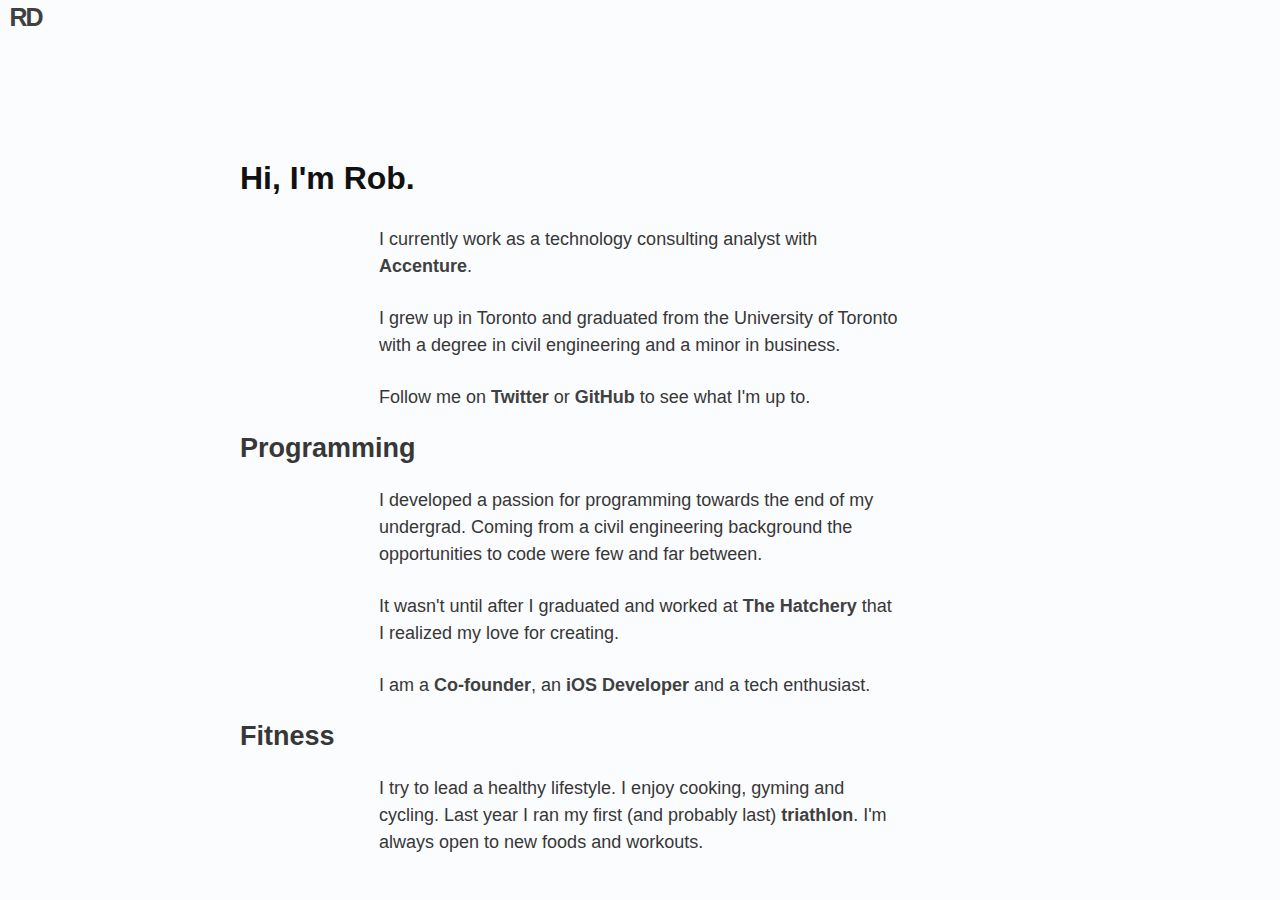
<file: about.html>
<html>
    <head>
        <title>About</title>
        <link rel="stylesheet" href="css/style.css">


        <script>
            (function(i,s,o,g,r,a,m){i['GoogleAnalyticsObject']=r;i[r]=i[r]||function(){
            (i[r].q=i[r].q||[]).push(arguments)},i[r].l=1*new Date();a=s.createElement(o),
            m=s.getElementsByTagName(o)[0];a.async=1;a.src=g;m.parentNode.insertBefore(a,m)
            })(window,document,'script','//www.google-analytics.com/analytics.js','ga');

            ga('create', 'UA-75158268-1', 'auto');
            ga('send', 'pageview');
        </script>

    </head>
    <body>
        <div id="header">
            <a href="index.html"><div id="logo">RD</div></a>
        </div>
        <div id="container-about">
<!--             <div id="image-wrapper">
                <img src="#"/>
            </div> -->
            <h1>Hi, I'm Rob.</h1>
            <div id="article">
                <p>I currently work as a technology consulting analyst with <a href='https://www.accenture.com/ca-en/' target='blank'>Accenture</a>.</p>  
                <p>I grew up in Toronto and graduated from the University of Toronto with a degree in civil engineering and a minor in business.</p>
                <p>Follow me on <a href="https://twitter.com/diippy" target="blank">Twitter</a> or <a href="https://github.com/rdippolito" target="blank">GitHub</a> to see what I'm up to.</p>
<!--                 <div id="image-wrapper">
                    <img src="#" style="width: 800px; margin-left: -100px;" />
                </div> -->
                <h2>Programming</h2>
                <p>I developed a passion for programming towards the end of my undergrad. Coming from a civil engineering background the opportunities to code were few and far between.</p>
                <p>It wasn't until after I graduated and worked at <a href='https://www.facebook.com/hatchery123/videos/vb.100003548364529/765258230269115/?type=2' target='blank'>The Hatchery</a> that I realized my love for creating.</p>
                <p>I am a <a href='http://mentormee.info/' target='blank'>Co-founder</a>, an <a href='https://itunes.apple.com/ky/app/eddgi/id1061188451?mt=8' target='blank'>iOS Developer</a> and a tech enthusiast.</p>
<!--                 <div id="image-wrapper">
                    <img src="#" style="width: 800px; margin-left: -100px;" />
                </div> -->
                <h2>Fitness</h2>
                <p>I try to lead a healthy lifestyle. I enjoy cooking, gyming and cycling. Last year I ran my first (and probably last) <a href='assets/Triathlon.JPG' target='blank'>triathlon</a>. I'm always open to new foods and workouts.</p>
            </div>
            <div id="footer">
            </div>
        </div>
    </body>
</html>
</file>
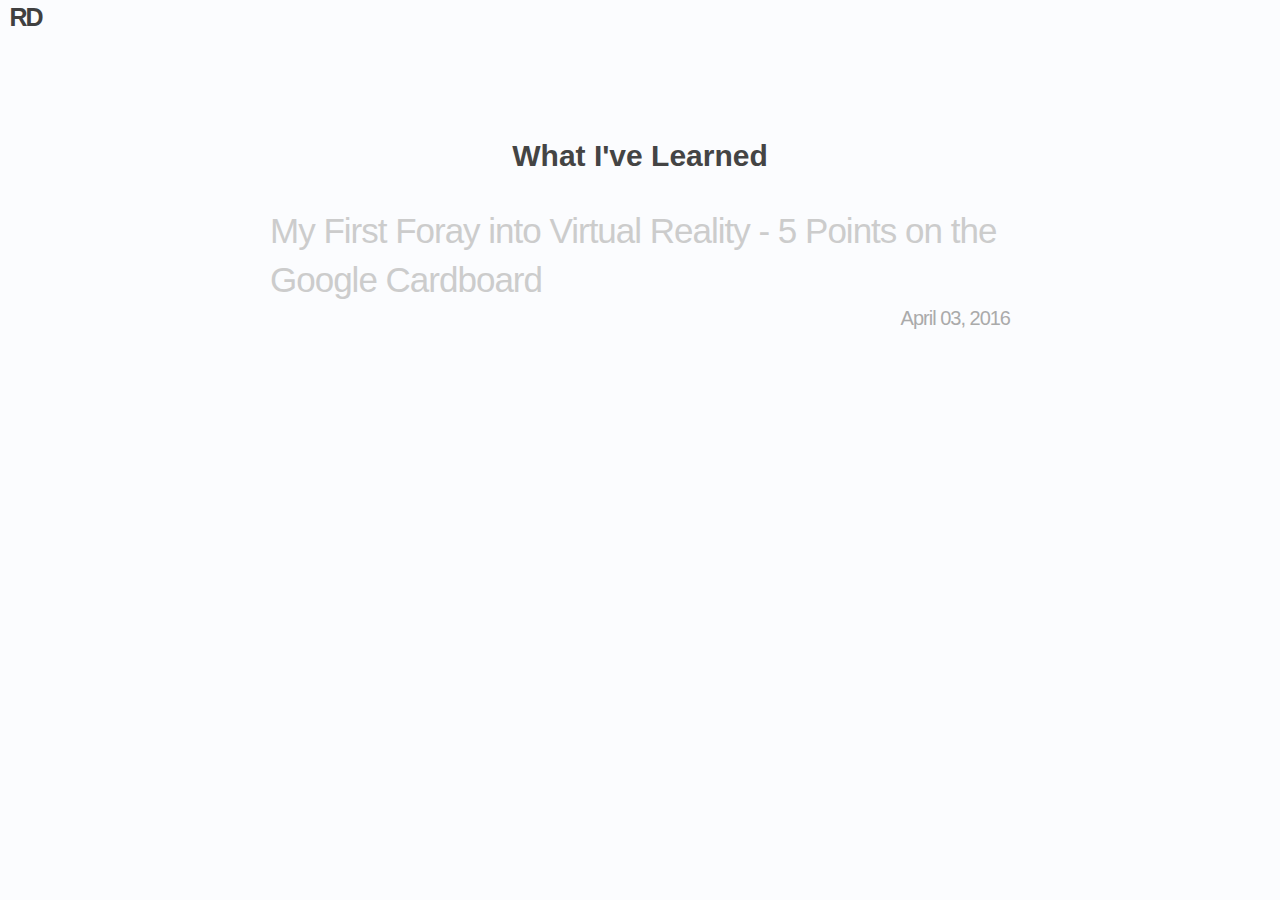
<file: blog.html>
<html>
    <head>
        <title>Blog</title>
        <link rel="stylesheet" href="css/style.css">
    </head>
    <body>
        <div id="header">
            <a href="index.html"><div id="logo">RD</div></a>
        </div>
        <div id="container-about">
            <div id="word-title">What I've Learned</div>
            <div id="word-list">
                <a href="BPs/blogpost001.html">
                    <div class="post">
                        <div class="post-name">My First Foray into Virtual Reality - 5 Points on the Google Cardboard</div>
                        <div class="post-date-blog">April 03, 2016</div>
                    </div>
                </a>
            </div>
        </div>
    </body>
</html>
</file>
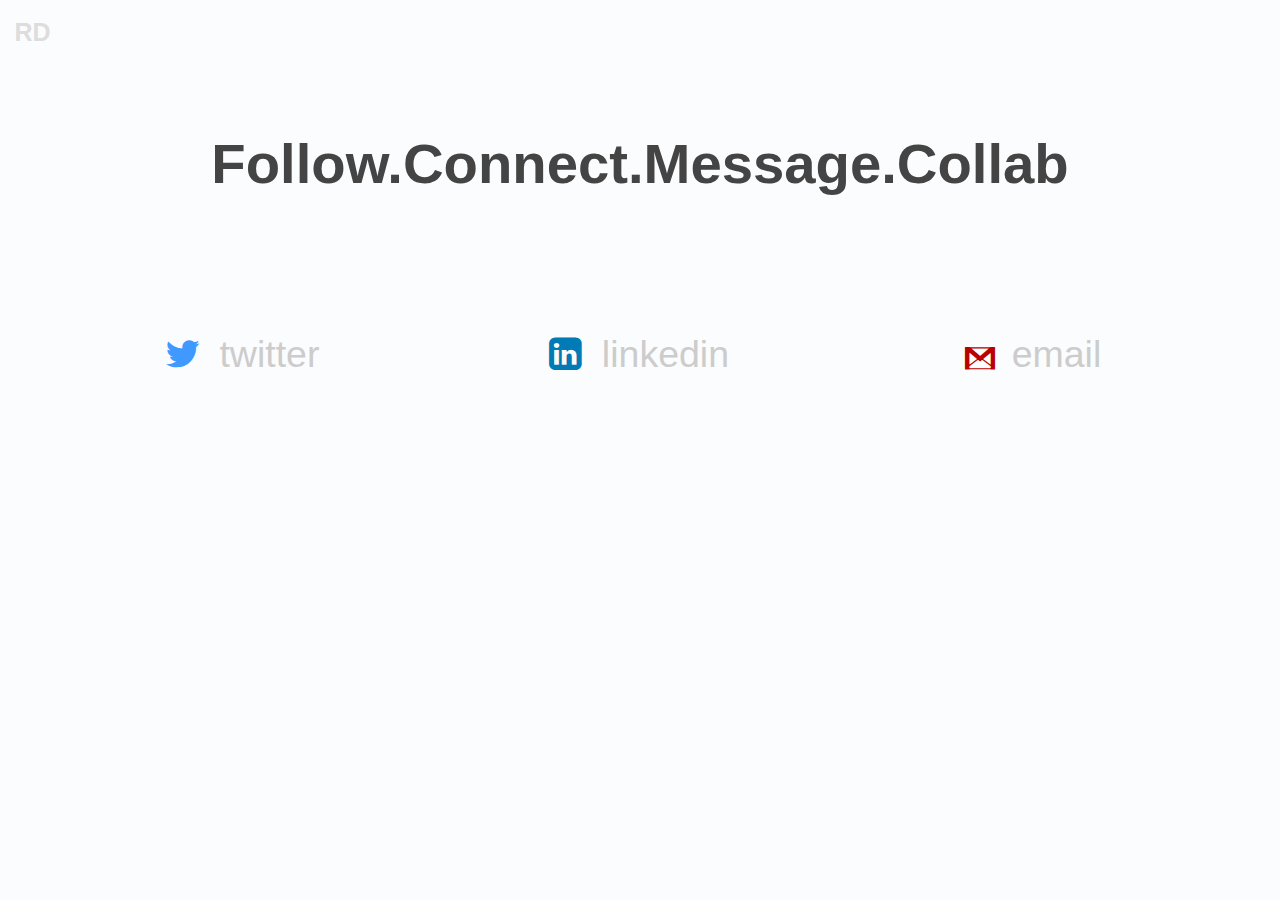
<file: contact.html>
<!DOCTYPE html>
<html>
<head>
  <title>Contact</title>
  <link rel="stylesheet" type="text/css" href="css/style.css">
  <link rel="stylesheet" type="text/css" href="css/fontello.css">
</head>
<body>
  <div id="header2">
    <a href="index.html"><div id="logo">RD</div></a>
  </div>

  <div id="container2" style="">

    <div id="contact-title">
      <div id="writing-title">Follow.Connect.Message.Collab</div>
    </div>

    <div id="contact-links">
      <ul>
        <li><a href="https://twitter.com/diippy" target="_blank"><i class="demo-icon icon-twitter" style="color:#4099FF;"></i> twitter</a></li>
        <li><a href="https://www.linkedin.com/in/robert-d-ippolito-8062b039?trk=nav_responsive_tab_profile_pic" target="_blank"><i class="icon-linkedin-squared" style="color:#007bb5;"></i> linkedin</a></li>
        <li><a href="mailto:robert.dippolitoo@gmail.com"><i class="icon-gmail" style="color:#bb0000;"></i> email</a></li>
        <li><a href="https://github.com/rdippolito" target="_blank"><i class="icon-github-circled" style="color:#333;"></i> github</a></li>
      </ul>
    </div>
    
  </div>
</body>
</html>
</file>
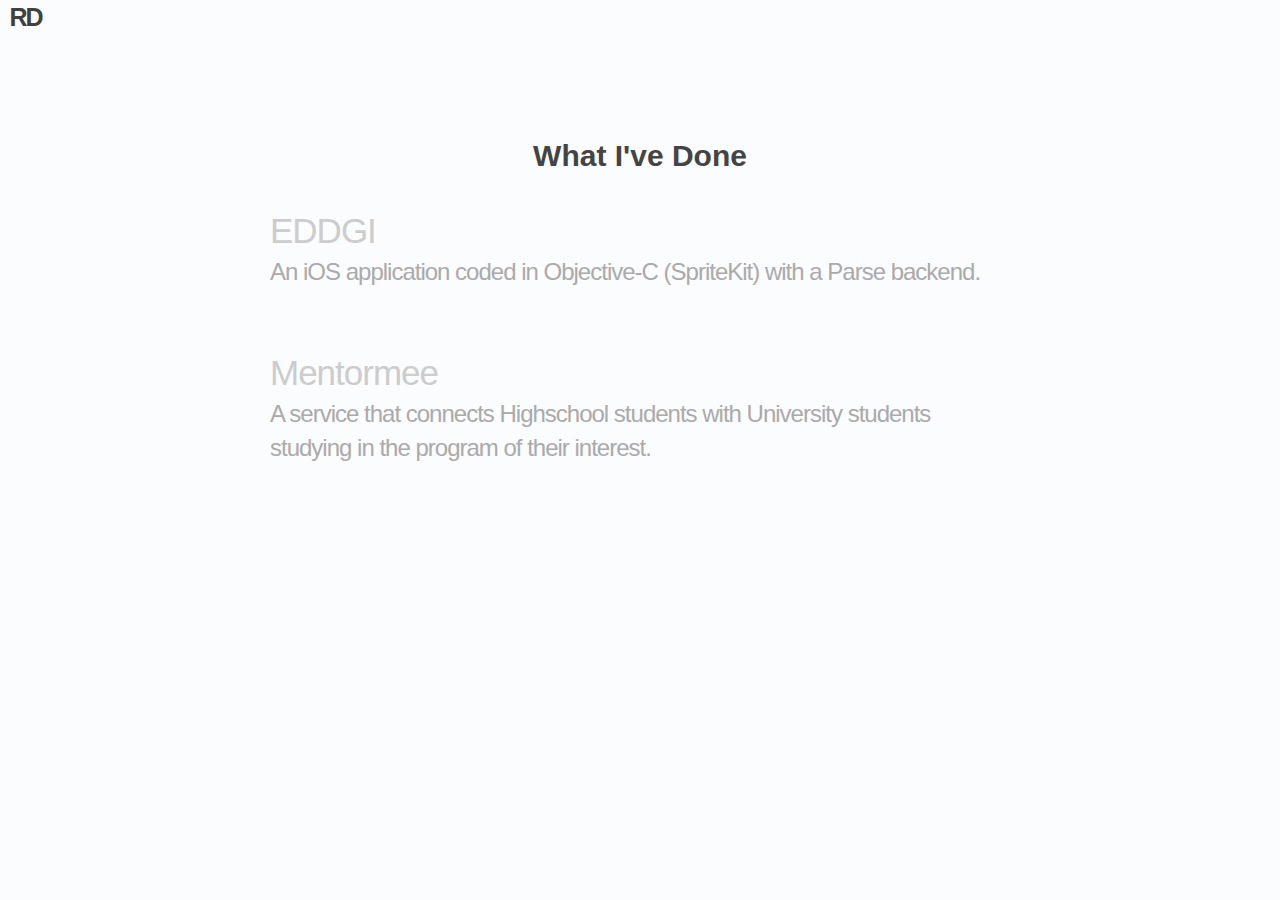
<file: projects.html>
<html>
    <head>
        <title>Projects</title>
        <link rel="stylesheet" href="css/style.css">
    </head>
    <body>
        <div id="header">
            <a href="index.html"><div id="logo">RD</div></a>
        </div>
        <div id="container-about">
            <div id="word-title">What I've Done</div>
            <div id="word-list">
                <a href="projects/Eddgi.html">
                    <div class="post">
                        <div class="post-name">EDDGI</div>
                        <div class="post-date">An iOS application coded in Objective-C (SpriteKit) with a Parse backend.</div>
                    </div>
                </a>
                <a href="projects/Mentormee.html">
                    <div class="post">
                        <div class="post-name">Mentormee</div>
                        <div class="post-date">A service that connects Highschool students with University students studying in the program of their interest.</div>
                    </div>
                </a>
            </div>
        </div>
    </body>
</html>
</file>
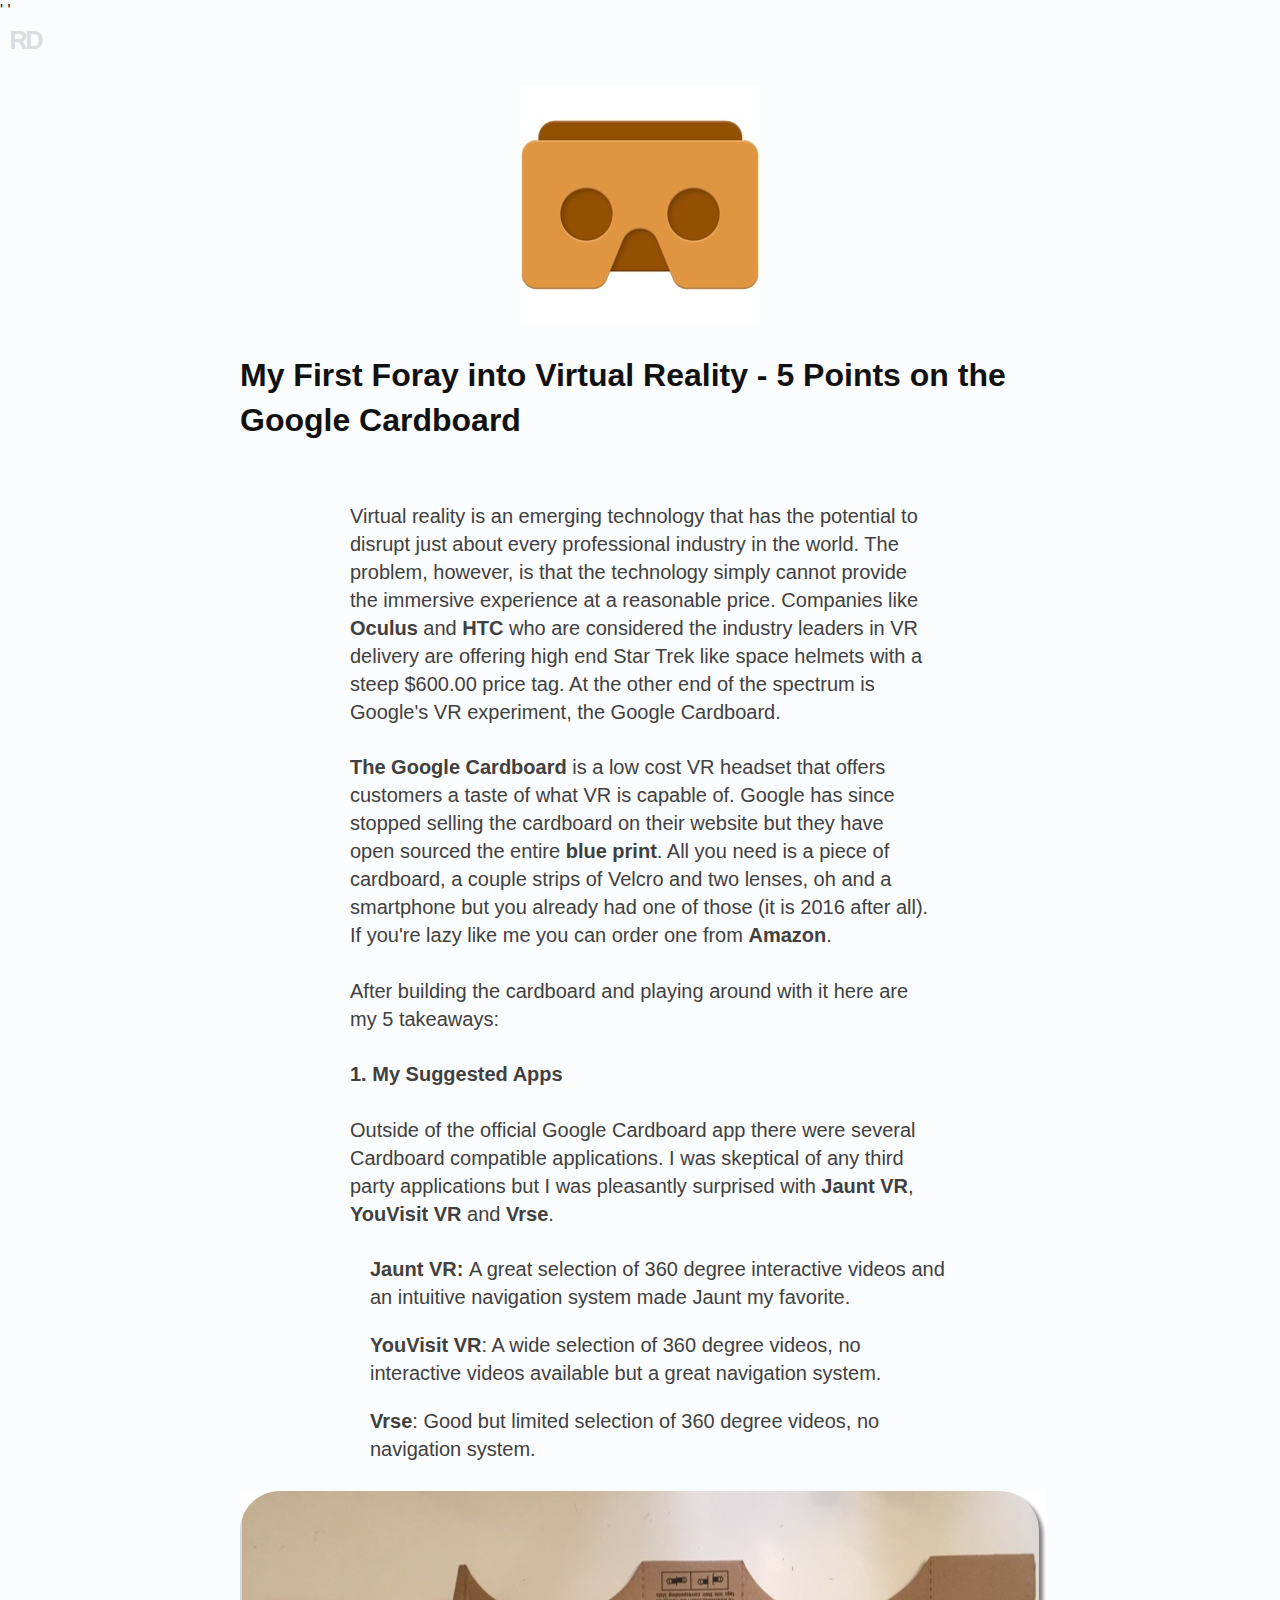
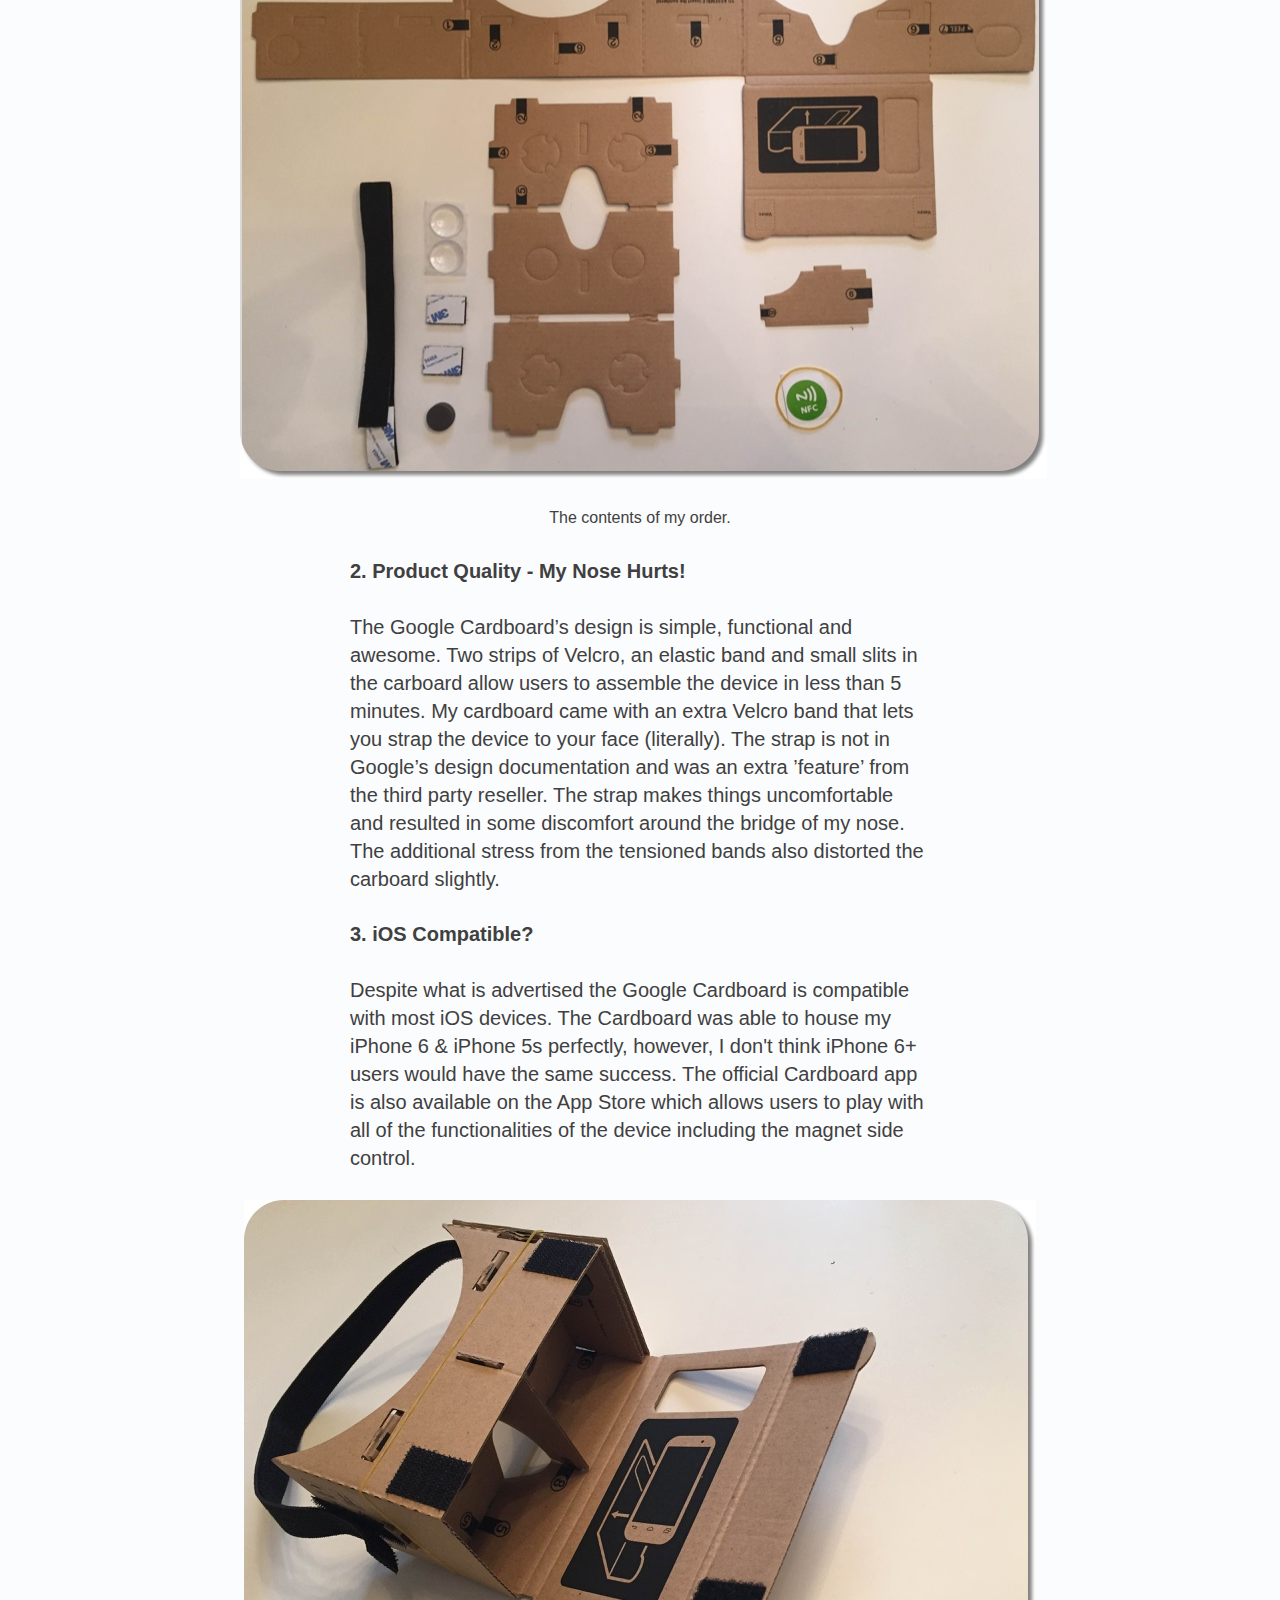
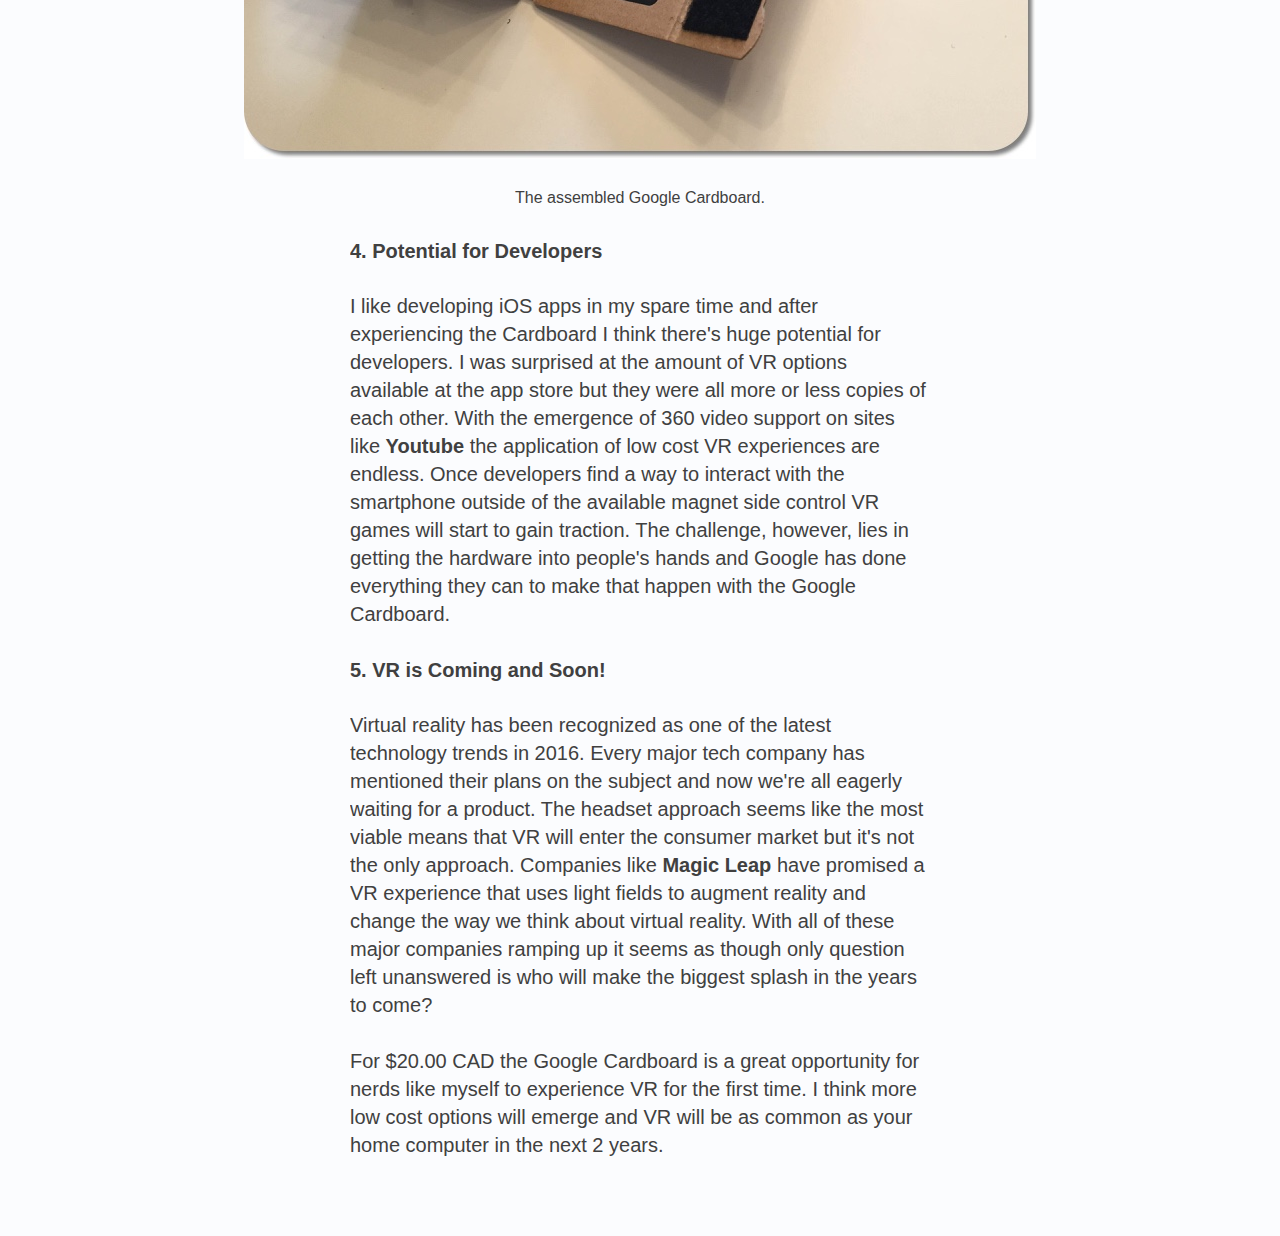
<file: BPs/blogpost001.html>
<html>
    <head>
        <title>BP-001</title>
        <link rel="stylesheet" href="../css/style.css">'        
        <script>
            (function(i,s,o,g,r,a,m){i['GoogleAnalyticsObject']=r;i[r]=i[r]||function(){
            (i[r].q=i[r].q||[]).push(arguments)},i[r].l=1*new Date();a=s.createElement(o),
            m=s.getElementsByTagName(o)[0];a.async=1;a.src=g;m.parentNode.insertBefore(a,m)
            })(window,document,'script','//www.google-analytics.com/analytics.js','ga');

            ga('create', 'UA-75158268-1', 'auto');
            ga('send', 'pageview');
        </script>'
    </head>
    <body>
        <div id="header">
            <a href="../blog.html"><div id="logo">RD</div></a>
        </div>

            <div id="image-wrapper">
                <img src="../assets/Google_Cardboard_logo.jpg"/>
                <h1>My First Foray into Virtual Reality - 5 Points on the Google Cardboard</h1>
            </div>

        <div id="container-blogpost">
            <div id="word-list">
                    <div class="post-projects">
                        <p>Virtual reality is an emerging technology that has the potential to disrupt just about every professional industry in the world. The problem, however, is that the technology simply cannot provide the immersive experience at a reasonable price. Companies like <a href="https://www.oculus.com/en-us/">Oculus</a> and <a href="http://www.htc.com/ca/">HTC</a> who are considered the industry leaders in VR delivery are offering high end Star Trek like space helmets with a steep $600.00 price tag. At the other end of the spectrum is Google's VR experiment, the Google Cardboard.</p>
                        <p><a href="https://www.google.com/get/cardboard/">The Google Cardboard</a> is a low cost VR headset that offers customers a taste of what VR is capable of. Google has since stopped selling the cardboard on their website but they have open sourced the entire <a href="https://www.google.com/get/cardboard/downloads/wwgc_manufacturers_kit.zip">blue print</a>. All you need is a piece of cardboard, a couple strips of Velcro and two lenses, oh and a smartphone but you already had one of those (it is 2016 after all). If you're lazy like me you can order one from <a href="https://www.amazon.ca/gp/product/3056517311/ref=pd_lpo_sbs_dp_ss_1?pf_rd_p=1977604502&pf_rd_s=lpo-top-stripe&pf_rd_t=201&pf_rd_i=B00LQ6ICJ8&pf_rd_m=A3DWYIK6Y9EEQB&pf_rd_r=JFHA3RGEM2DSZJ4J8XSN">Amazon</a>.</p>
                        <p>After building the cardboard and playing around with it here are my 5 takeaways:</p>
                        <p><b>1. My Suggested Apps</b></p>
                        <p>Outside of the official Google Cardboard app there were several Cardboard compatible applications. I was skeptical of any third party applications but I was pleasantly surprised with <a href="https://www.jauntvr.com/">Jaunt VR</a>, <a href="http://www.youvisit.com/virtual-reality">YouVisit VR</a> and <a href="http://vrse.com/">Vrse</a>.</p>
                        <ul><a href="https://www.jauntvr.com/">Jaunt VR: </a>A great selection of 360 degree interactive videos and an intuitive navigation system made Jaunt my favorite.</ul>
                        <ul><a href="http://www.youvisit.com/virtual-reality">YouVisit VR</a>: A wide selection of 360 degree videos, no interactive videos available but a great navigation system.</ul>
                        <ul><a href="http://vrse.com/">Vrse</a>: Good but limited selection of 360 degree videos, no navigation system.</ul>
                        <div id="image-wrapper">
                            <img src="../assets/Cardboard_1.jpg"/>
                            <p>The contents of my order.</p>
                        </div>
                        <p><b>2. Product Quality - My Nose Hurts!</b></p>
                        <p>The Google Cardboard&#8217;s design is simple, functional and awesome. Two strips of Velcro, an elastic band and small slits in the carboard allow users to assemble the device in less than 5 minutes. My cardboard came with an extra Velcro band that lets you strap the device to your face (literally). The strap is not in Google&#8217;s design documentation and was an extra &#8217;feature&#8217; from the third party reseller. The strap makes things uncomfortable and resulted in some discomfort around the bridge of my nose. The additional stress from the tensioned bands also distorted the carboard slightly.</p>
                        <p><b>3. iOS Compatible?</b></p>
                        <p>Despite what is advertised the Google Cardboard is compatible with most iOS devices. The Cardboard was able to house my iPhone 6 & iPhone 5s perfectly, however, I don't think iPhone 6+ users would have the same success. The official Cardboard app is also available on the App Store which allows users to play with all of the functionalities of the device including the magnet side control.</p>
                        <div id="image-wrapper">
                            <img src="../assets/Cardboard_2.jpg"/>
                            <p>The assembled Google Cardboard.</p>
                        </div>
                        <p><b>4. Potential for Developers</b></p>
                        <p>I like developing iOS apps in my spare time and after experiencing the Cardboard I think there's huge potential for developers. I was surprised at the amount of VR options available at the app store but they were all more or less copies of each other. With the emergence of 360 video support on sites like <a href="https://www.youtube.com/watch?v=_PMb8bfAXtE">Youtube</a> the application of low cost VR experiences are endless. Once developers find a way to interact with the smartphone outside of the available magnet side control VR games will start to gain traction. The challenge, however, lies in getting the hardware into people's hands and Google has done everything they can to make that happen with the Google Cardboard.</p>
                        <p><b>5. VR is Coming and Soon!</b></p>
                        <p>Virtual reality has been recognized as one of the latest technology trends in 2016. Every major tech company has mentioned their plans on the subject and now we're all eagerly waiting for a product. The headset approach seems like the most viable means that VR will enter the consumer market but it's not the only approach. Companies like <a href="http://www.magicleap.com/#/home">Magic Leap</a> have promised a VR experience that uses light fields to augment reality and change the way we think about virtual reality. With all of these major companies ramping up it seems as though only question left unanswered is who will make the biggest splash in the years to come?</p>
                        <p>For $20.00 CAD the Google Cardboard is a great opportunity for nerds like myself to experience VR for the first time. I think more low cost options will emerge and VR will be as common as your home computer in the next 2 years.</p>
                    </div>
            </div>
    </body>
</html>
</file>
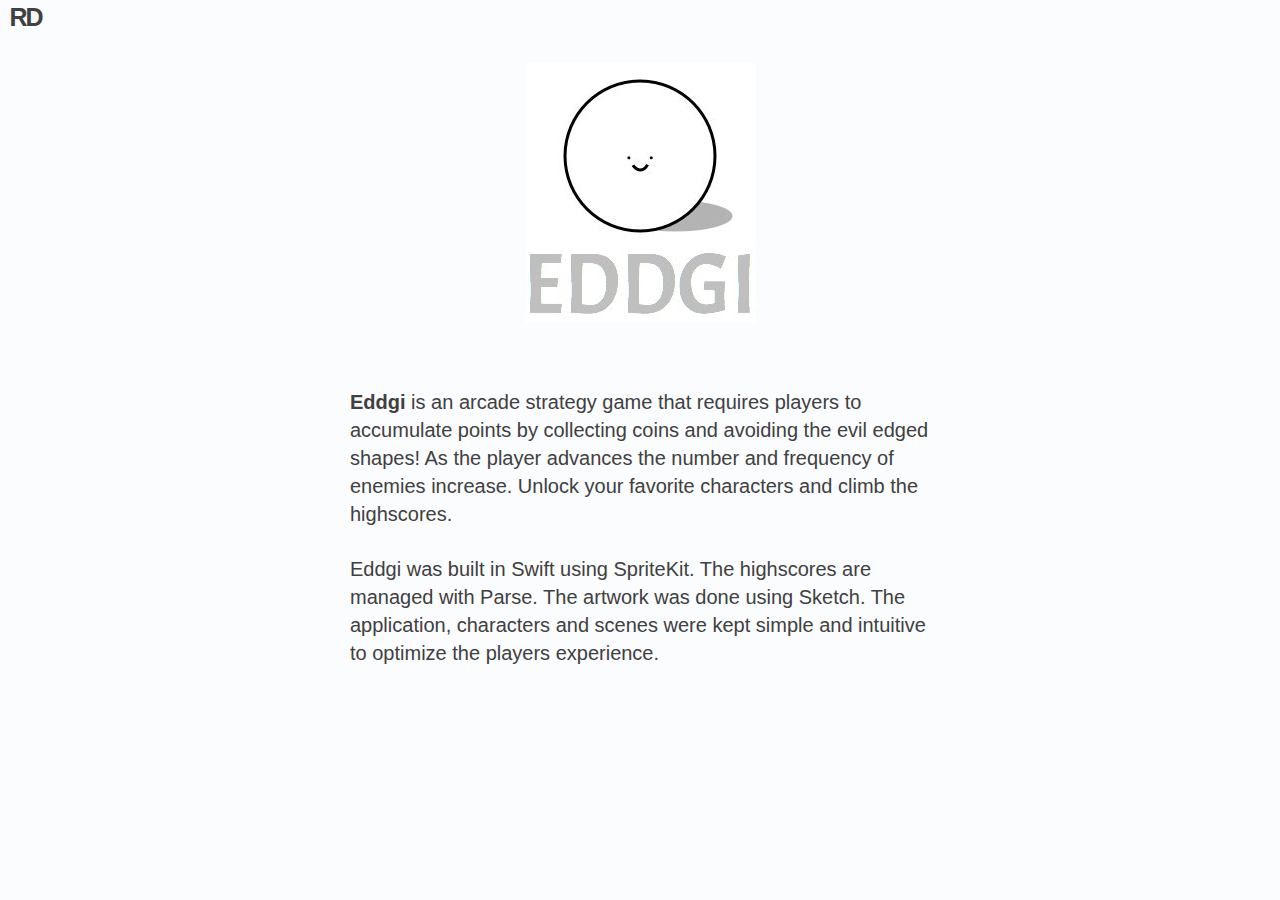
<file: projects/Eddgi.html>
<html>
    <head>
        <title>Eddgi</title>
        <link rel="stylesheet" href="../css/style.css">
    </head>
    <body>
        <div id="header">
            <a href="../index.html"><div id="logo">RD</div></a>
        </div>

            <div id="image-wrapper">
                <img src="../assets/EDDGI_2.jpg"/>
            </div>

        <div id="container-mentormee">
            <div id="word-list">
                    <div class="post-projects">
                        <p><a href='https://itunes.apple.com/ky/app/eddgi/id1061188451?mt=8' target='blank'>Eddgi</a> is an arcade strategy game that requires players to accumulate points by collecting coins and avoiding the evil edged shapes! As the player advances the number and frequency of enemies increase. Unlock your favorite characters and climb the highscores.</p>
                        <p>Eddgi was built in Swift using SpriteKit. The highscores are managed with Parse. The artwork was done using Sketch. The application, characters and scenes were kept simple and intuitive to optimize the players experience.</p>
                    </div>
            </div>
    </body>
</html>
</file>
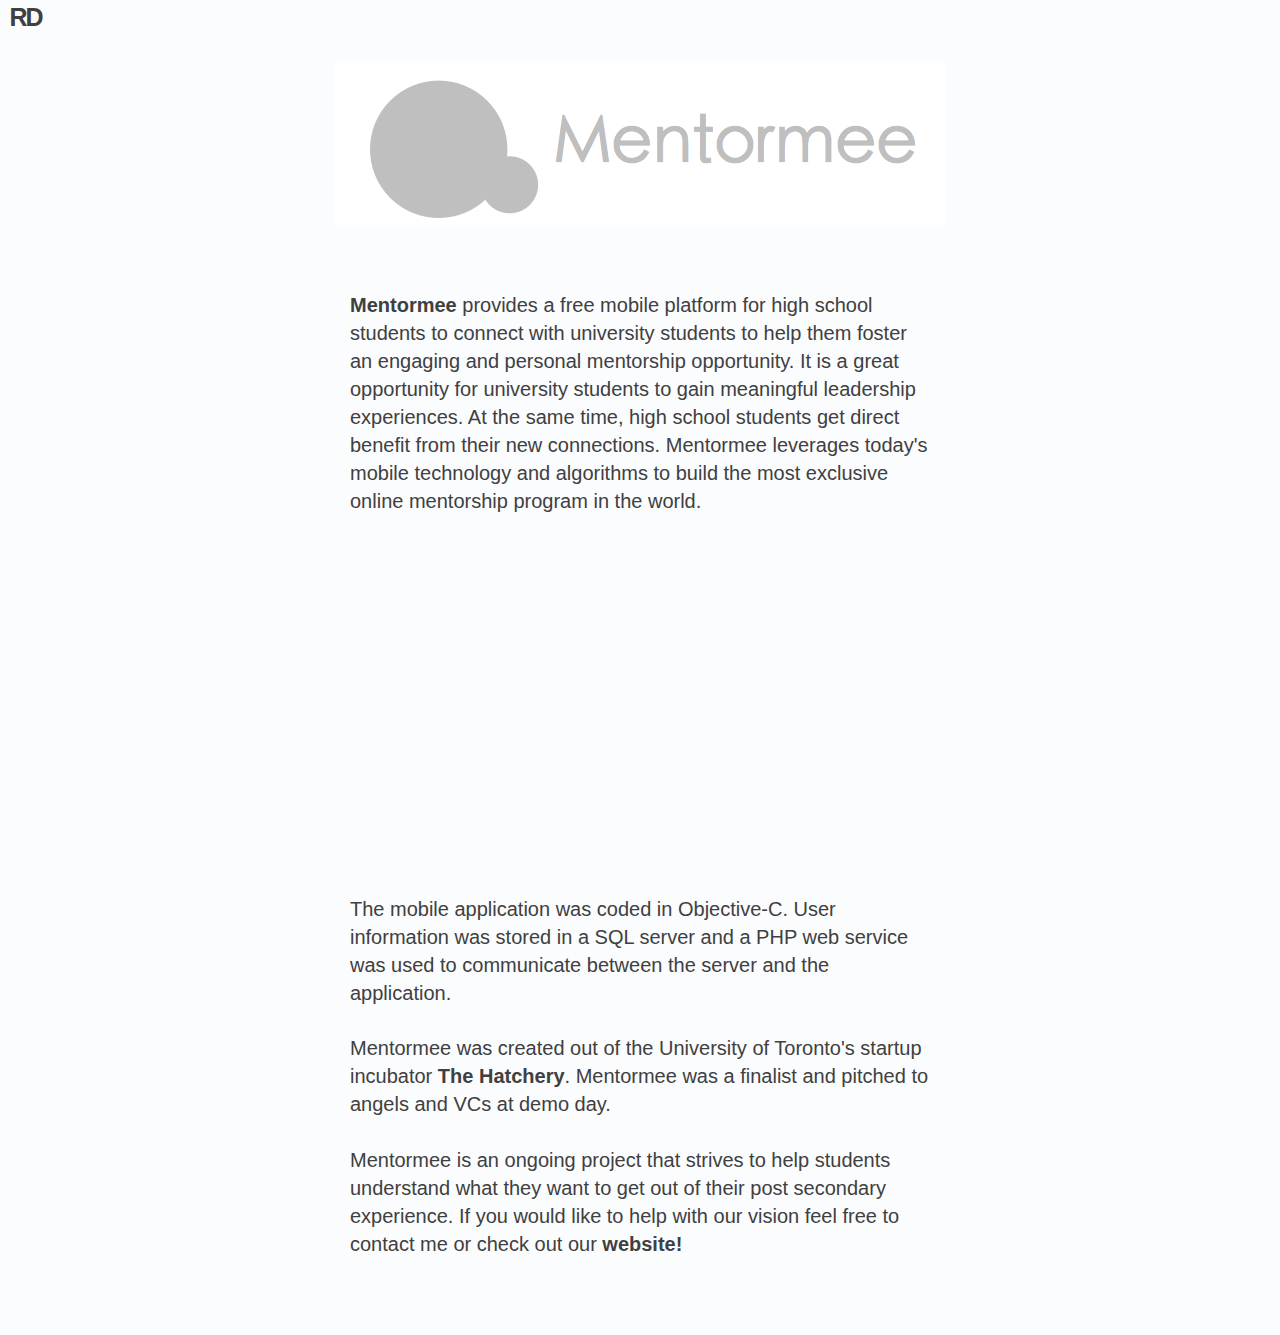
<file: projects/Mentormee.html>
<html>
    <head>
        <title>Mentormee</title>
        <link rel="stylesheet" href="../css/style.css">
    </head>
    <body>
        <div id="header">
            <a href="../index.html"><div id="logo">RD</div></a>
        </div>

            <div id="image-wrapper">
                <img src="../assets/MentormeeLogo.png"/>
            </div>

        <div id="container-mentormee">
            <div id="word-list">
                    <div class="post-projects">
                        <p><a href='http://mentormee.info/' target='blank'>Mentormee</a> provides a free mobile platform for high school students to connect with university students to help them foster an engaging and personal mentorship opportunity. It is a great opportunity for university students to gain meaningful leadership experiences. At the same time, high school students get direct benefit from their new connections. Mentormee leverages today's mobile technology and algorithms to build the most exclusive online mentorship program in the world.</p>
                        <div class="post-video">
                            <iframe src="https://player.vimeo.com/video/134690233" width="600" height="325" frameborder="0" webkitallowfullscreen mozallowfullscreen allowfullscreen></iframe>
                        </div>
                        <p>The mobile application was coded in Objective-C. User information was stored in a SQL server and a PHP web service was used to communicate between the server and the application.</p>
                        <p>Mentormee was created out of the University of Toronto's startup incubator <a href ='https://hatchery.engineering.utoronto.ca/team/mentormee/' target='blank'>The Hatchery</a>. Mentormee was a finalist and pitched to angels and VCs at demo day.</p>
                        <p>Mentormee is an ongoing project that strives to help students understand what they want to get out of their post secondary experience. If you would like to help with our vision feel free to contact me or check out our <a href='http://mentormee.info/' target='blank'>website!</a>
                    </div>
            </div>
    </body>
</html>
</file>
<file: css/style.css>
@import url(https://fonts.googleapis.com/css?family=Paytone+One);

body {
  background-color: #FBFCFE;
}

body {
  font-family: 'Pragati Narrow' , sans-serif;
  color: #111;
  font-size: 100%;
  width: 100%;
  margin: 0;
  overflow-x: hidden; 
  line-height: 1.4;
}

#name {
/*  transform: skewX(-6deg) rotate(-12deg) skewY(6deg) skewX(-12deg);
*/}

#text {
  padding: 0; margin: 0;
  text-transform: uppercase;
  text-align: center;
  font-size: 150px;
  font-family: 'Timmana', sans-serif;
}

#container {
  padding-top: 6.250em;
  margin-left: auto;
  margin-right: auto; 
}

#container-about {
  width: 50.000em;
  padding-top: 6.250em;
  margin-left: auto;
  margin-right: auto; 
}

#container-mentormee {
  width: 50.000em;
  margin-left: auto;
  margin-right: auto; 
}

#container-blogpost {
  margin-left: auto;
  margin-right: auto; 
}

#banner-container {
  padding-top: 6.250em; 
}


#links a,
#external a,
#contact-links a {
  color: #ccc;
  text-decoration: none; 
}

#links a:hover ,
#external a:hover,
#contact-links a:hover {
  color: #999; 
}

#links ul {
  text-align: center;
  width: 42.500em;
  margin-left: auto;
  margin-right: auto; 
}

#links li {
  letter-spacing: 10;
  list-style-type: none;
  color: #999;
  font-size: 1.875em;
  float: left;
  width: 24%; 
}

#contact-links ul {
  text-align: center;
  margin-top: 3.5em;
  width: 82.500em;
  margin-left: auto;
  margin-right: auto; 
}

#contact-links li {
  letter-spacing: 10;
  list-style-type: none;
  color: #999;
  font-size: 1.875em;
  float: left;
  width: 24%;
}

/* About Page */

#container2 {
  margin-top: 5.000em;
  margin-left: auto;
  margin-right: auto; 
}

#header2 {
  padding-top: 0.625em;
  position: absolute;
  left: 0.313em;
  top: 0.313em;
  position: relative !important; 
}

#article {
  font-family: 'Pragati Narrow' , sans-serif;
  font-size: 1.125em;
  line-height: 1.5em;
  color: #373737; }

#article a {
  color: #404040;
  font-weight: bold;
  }

#article p {
  margin-left: auto;
  margin-right: auto;
  width: 29em;
  margin-top: 1.375em;
  margin-bottom: 1.375em;
  overflow-x: hidden; 
}

#word-list p {

  font-family: 'Pragati Narrow' , sans-serif;
  font-size: 1.25em;
  color: #404040;
  margin-left: auto;
  margin-right: auto;
  width: 29em;
  margin-top: 1.375em;
  margin-bottom: 1.375em;
  overflow-x: hidden; 
}

#logo {
  /*font-family: "Montserrat";*/
  font-size: 1.563em;
  letter-spacing: -2;
  color: #ddd;
  font-weight: 700;
  display: inline;
  padding: 0.188em 0.500em 0.188em 0.375em; 
}

#word-title {
    font-size: 1.875em;
    font-family: 'Pragati Narrow' , sans-serif;
    text-align: center;
    font-weight: 700;
    color: #444;
    padding-bottom: 0.625em;
}

#logo:hover {
  color: #404040; 
}

#image-wrapper {
  margin-left: auto;
  margin-right: auto;
  left: 0;
  right: 0;
  width: 50em; 
}

#image-wrapper img {
  display: block;
  margin-top: 1.750em;
  margin-bottom: 1.750em;
/*  width: 40em !important;*/
  margin-left: auto !important;
  margin-right: auto !important; 
}

#image-wrapper p {
  text-align: center;
  font-size:1.0em;
  font-weight: 200;
  font-family: 'Pragati Narrow' , sans-serif;
}

.h2-sub {
  margin-left: auto;
  margin-right: auto;
  font-family: "Paytone One";
  /*font-family: "ProximaNova-Bold";*/
  font-size: 1.313em;
  width: 22.08682em;
  color: #222;
  margin-top: 1.875em;
}

#article p {
  font-family: 'Lato', sans-serif;
}

#caption p {
  font-family: 'Lato', sans-serif;
}



a {
  color: #ccc;
  text-decoration: none; 
}

a:hover {
  color: #ccc; 
}

.h1-sub {
  width: 14.5em; 
  margin-top: 1em;
  margin-bottom: 0em;
  font-size: 2.250em;
  color: #373737;
  line-height: 1em;
  margin-left: auto;
  margin-right: auto;
  /*width: 12.88889em;*/
}

#article a:hover {
  border-bottom: 0.063em solid #404040; 
}

ul {
  font-size: 1.25em;
  color: #404040;
  font-family: 'Pragati Narrow' , sans-serif;
  margin-left: auto;
  margin-right: auto;
  width: 29em; 
}

ol {
  margin-left: auto;
  margin-right: auto;
  width: 29em;
  list-style-type: decimal;
  type: "1"; 
}

/*=============== Writing ===================== */

#writing-list {
  margin-top: 3.125em;
  width: 47.500em;
  margin-left: auto;
  margin-right: auto; }

#writing-list a {
  color: #444; }

#writing-list a:hover {
  color: #444; }

.post-name {
  font-size: 35px;
  /*font-family: "ProximaNova";*/
  letter-spacing: -1;
  /*font-weight: 700; */
/*  padding-bottom: 5px;
*/}

.post-date-blog {
  font-size: 1.250em;
  /*font-family: "ProximaNova";*/
  letter-spacing: -1;
  display: inline;
  color: #aaa;
  float: right; }

  .post-date {
  font-size: 1.5em;
  font-family: 'Pragati Narrow' , sans-serif;
  letter-spacing: -1;
  display: inline;
  color: #aaa;
  float: left; }

#writing-title,
#contact-title {
  font-size: 1.875em;
  /*font-family: "ProximaNova";*/
  text-align: center;
  letter-spacing: -2;
  font-weight: 700;
  color: #444;
  padding-bottom: 0.625em; }

.post {
  overflow: hidden;
  padding: 0.625em 1.875em 0.625em 1.875em;
  margin-bottom: 2.500em; 
}

.post-projects {
  overflow: hidden;
  padding: 0.625em 1.875em 0.625em 1.875em;
  margin-bottom: 2.500em; 
}

.post-projects a {
  color: #404040;
  font-weight: bold;
}

.post-projects a:hover {
  border-bottom: 0.063em solid #404040; 
}

#article a:hover {
  border-bottom: 0.063em solid #404040; 
}

.post-video {
  text-align: center;
}
.post:hover {
  background: #fafafd;
  outline: 0.063em solid #dedede; 
}


#image-wrapper-contact {
  margin-left: auto;
  margin-right: auto;
  left: 0;
  right: 0;
  width: 50em; 
}

#image-wrapper-contact img {
  display: block;
  /*margin-top: 3.750em;*/
  /*margin-bottom: 3.750em;*/
  width: 4em !important;
  margin-left: auto !important;
  margin-right: auto !important; 
}

#hs {
  display: inline-block;
  width: 5%;
  height: auto;
  margin: auto;
}
</file>
<file: css/fontello.css>
@font-face {
  font-family: 'fontello';
  src: url('../font/fontello.eot?34287676');
  src: url('../font/fontello.eot?34287676#iefix') format('embedded-opentype'),
       url('../font/fontello.woff2?34287676') format('woff2'),
       url('../font/fontello.woff?34287676') format('woff'),
       url('../font/fontello.ttf?34287676') format('truetype'),
       url('../font/fontello.svg?34287676#fontello') format('svg');
  font-weight: normal;
  font-style: normal;
}

/* Chrome hack: SVG is rendered more smooth in Windozze. 100% magic, uncomment if you need it. */
/* Note, that will break hinting! In other OS-es font will be not as sharp as it could be */
/*
@media screen and (-webkit-min-device-pixel-ratio:0) {
  @font-face {
    font-family: 'fontello';
    src: url('../font/fontello.svg?34287676#fontello') format('svg');
  }
}
*/
 
 [class^="icon-"]:before, [class*=" icon-"]:before {
  font-family: "fontello";
  font-style: normal;
  font-weight: normal;
  speak: none;
 
  display: inline-block;
  text-decoration: inherit;
  width: 1em;
  margin-right: .2em;
  text-align: center;
  /* opacity: .8; */
 
  /* For safety - reset parent styles, that can break glyph codes*/
  font-variant: normal;
  text-transform: none;
 
  /* fix buttons height, for twitter bootstrap */
  line-height: 1em;
 
  /* Animation center compensation - margins should be symmetric */
  /* remove if not needed */
  margin-left: .2em;
 
  /* you can be more comfortable with increased icons size */
  /* font-size: 120%; */
 
  /* Font smoothing. That was taken from TWBS */
  -webkit-font-smoothing: antialiased;
  -moz-osx-font-smoothing: grayscale;
 
  /* Uncomment for 3D effect */
  /* text-shadow: 1px 1px 1px rgba(127, 127, 127, 0.3); */
}
 
.icon-gmail:before { content: '\e800';
              font-size: 25px;
              width: 1.3em;


 } /* '' */
.icon-twitter:before { content: '\e802'; } /* '' */
.icon-github-circled:before { content: '\e803'; } /* '' */
.icon-linkedin-squared:before { content: '\e804'; } /* '' */
</file>
